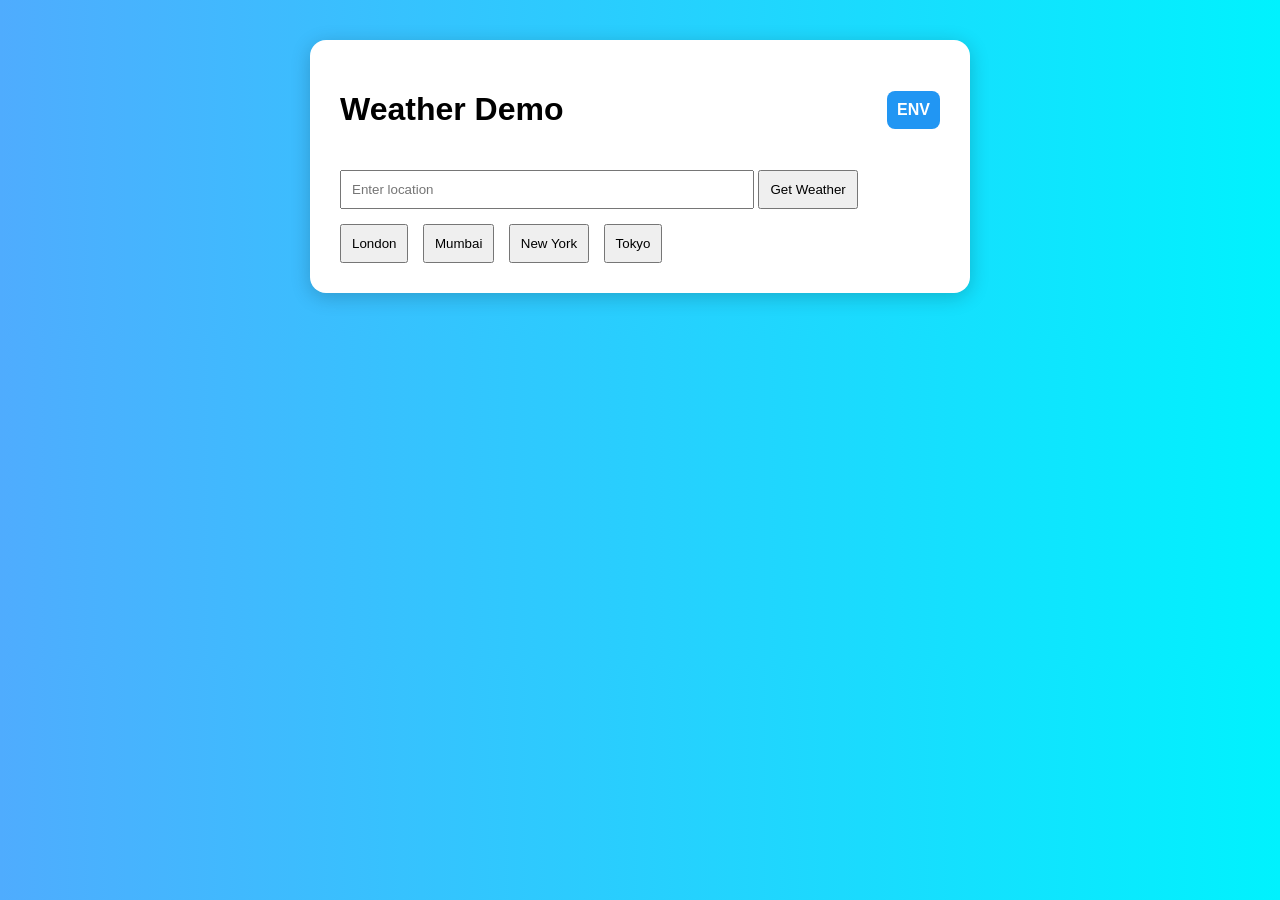
<file: index.html>
<!DOCTYPE html>
<html>
<head>
  <title>Harness Weather Demo</title>
  <link rel="stylesheet" href="style.css">
</head>
<body>

<div id="app">

  <div class="header">
    <h1>Weather Demo</h1>
    <div id="envBadge">ENV</div>
  </div>

  <div id="versionBanner"></div>

  <div class="search">
    <input type="text" id="placeInput" placeholder="Enter location">
    <button onclick="getWeather()">Get Weather</button>
  </div>

  <div class="quickButtons">
    <button onclick="quickPlace('London')">London</button>
    <button onclick="quickPlace('Mumbai')">Mumbai</button>
    <button onclick="quickPlace('New York')">New York</button>
    <button onclick="quickPlace('Tokyo')">Tokyo</button>
  </div>

  <div id="loading" class="hidden">
    Loading weather...
  </div>

  <div id="weatherCard" class="hidden">
    <div id="icon"></div>
    <div id="temperature"></div>
    <div id="summary"></div>
    <div id="wind"></div>

    <hr>

    <div id="metadata"></div>
  </div>

</div>

<script src="app.js"></script>

</body>
</html>
</file>
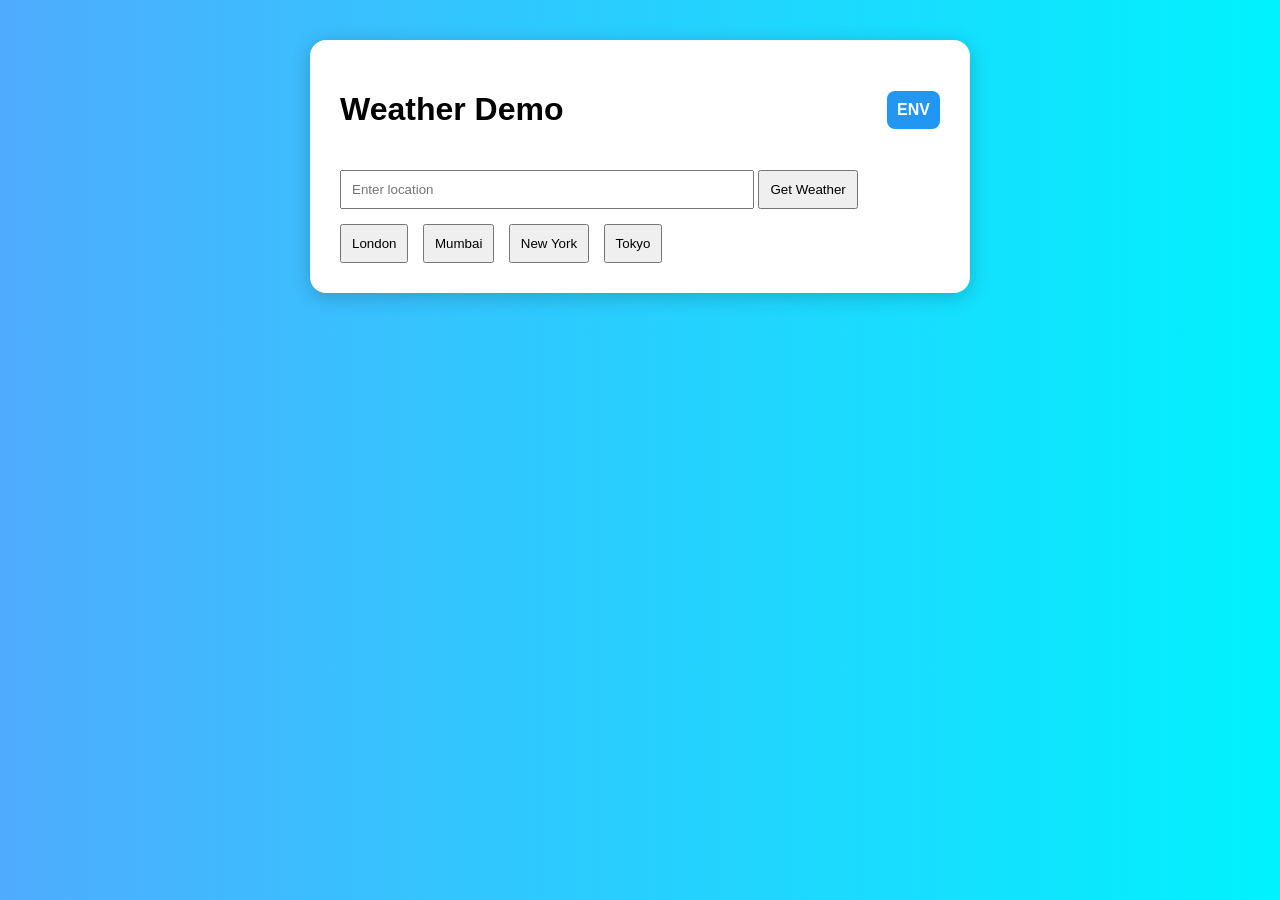
<file: frontend/index.html>
<!DOCTYPE html>
<html>
<head>
  <title>Harness Weather Demo</title>
  <meta charset="UTF-8">
  <link rel="stylesheet" href="style.css">
</head>
<body>

<div id="app">

  <div class="header">
    <h1>Weather Demo</h1>
    <div id="envBadge">ENV</div>
  </div>

  <div id="versionBanner"></div>

  <div class="search">
    <input type="text" id="placeInput" placeholder="Enter location">
    <button onclick="getWeather()">Get Weather</button>
  </div>

  <div class="quickButtons">
    <button onclick="quickPlace('London')">London</button>
    <button onclick="quickPlace('Mumbai')">Mumbai</button>
    <button onclick="quickPlace('new-york-city')">New York</button>
    <button onclick="quickPlace('Tokyo')">Tokyo</button>
  </div>

  <div id="loading" class="hidden">
    Loading weather...
  </div>

  <div id="weatherCard" class="hidden">
    <div id="icon"></div>
    <div id="temperature"></div>
    <div id="summary"></div>
    <div id="wind"></div>

    <hr>

    <div id="metadata"></div>
  </div>

</div>

<script src="app.js"></script>

</body>
</html>
</file>
<file: style.css>
body {
  font-family: Arial, sans-serif;
  background: linear-gradient(to right, #4facfe, #00f2fe);
  margin: 0;
  padding: 40px;
}

#app {
  background: white;
  max-width: 600px;
  margin: auto;
  padding: 30px;
  border-radius: 16px;
  box-shadow: 0px 4px 20px rgba(0,0,0,0.2);
}

.header {
  display: flex;
  justify-content: space-between;
  align-items: center;
}

#envBadge {
  padding: 10px;
  border-radius: 8px;
  background: #2196f3;
  color: white;
  font-weight: bold;
}

.search {
  margin-top: 20px;
}

input {
  padding: 10px;
  width: 65%;
}

button {
  padding: 10px;
  cursor: pointer;
}

.quickButtons {
  margin-top: 15px;
}

.quickButtons button {
  margin-right: 10px;
}

#loading {
  margin-top: 20px;
  font-weight: bold;
}

#weatherCard {
  margin-top: 25px;
  text-align: center;
}

#icon {
  font-size: 70px;
}

#temperature {
  font-size: 48px;
  font-weight: bold;
}

#summary {
  font-size: 24px;
}

.hidden {
  display: none;
}

#versionBanner {
  margin-top: 10px;
  font-size: 14px;
  color: gray;
}
</file>
<file: frontend/style.css>
body {
  font-family: Arial, sans-serif;
  background: linear-gradient(to right, #4facfe, #00f2fe);
  margin: 0;
  padding: 40px;
}

#app {
  background: white;
  max-width: 600px;
  margin: auto;
  padding: 30px;
  border-radius: 16px;
  box-shadow: 0px 4px 20px rgba(0,0,0,0.2);
}

.header {
  display: flex;
  justify-content: space-between;
  align-items: center;
}

#envBadge {
  padding: 10px;
  border-radius: 8px;
  background: #2196f3;
  color: white;
  font-weight: bold;
}

.search {
  margin-top: 20px;
}

input {
  padding: 10px;
  width: 65%;
}

button {
  padding: 10px;
  cursor: pointer;
}

.quickButtons {
  margin-top: 15px;
}

.quickButtons button {
  margin-right: 10px;
}

#loading {
  margin-top: 20px;
  font-weight: bold;
}

#weatherCard {
  margin-top: 25px;
  text-align: center;
}

#icon {
  font-size: 70px;
}

#temperature {
  font-size: 48px;
  font-weight: bold;
}

#summary {
  font-size: 24px;
}

.hidden {
  display: none;
}

#versionBanner {
  margin-top: 10px;
  font-size: 14px;
  color: gray;
}
</file>
